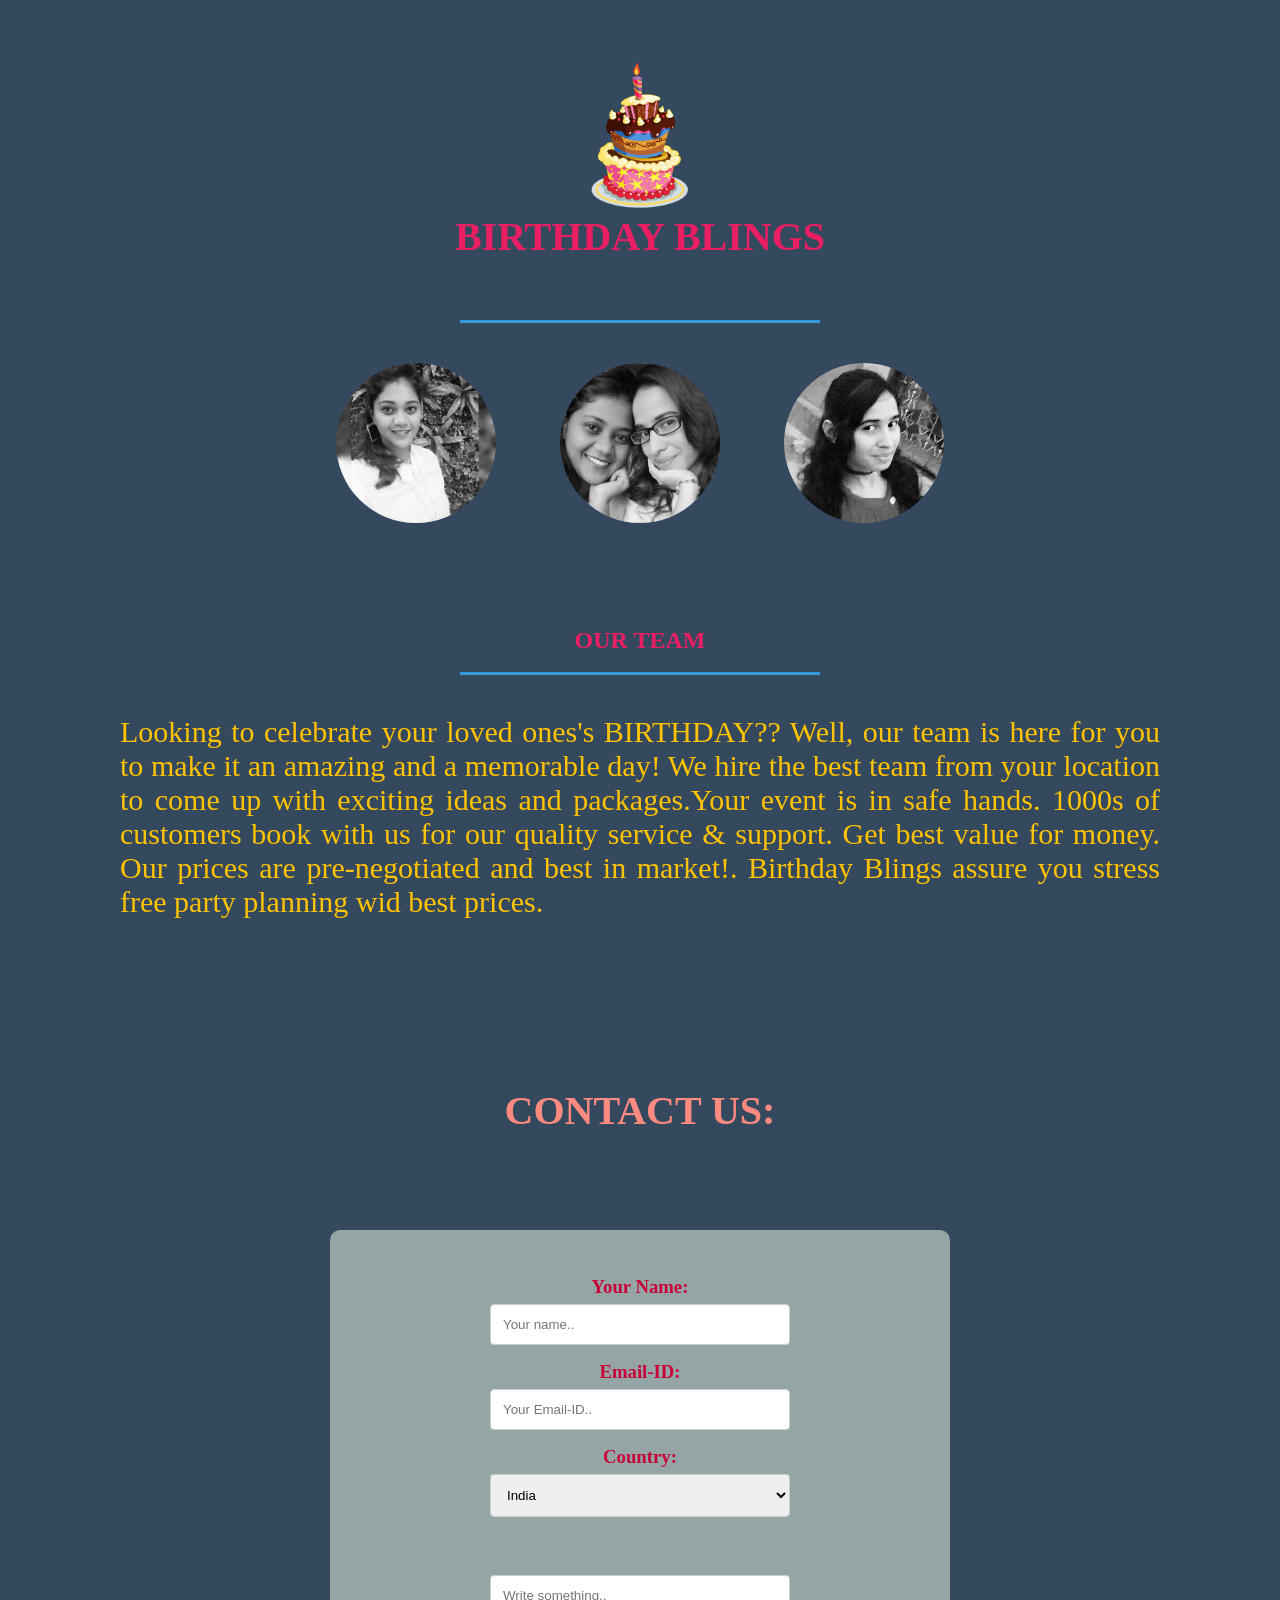
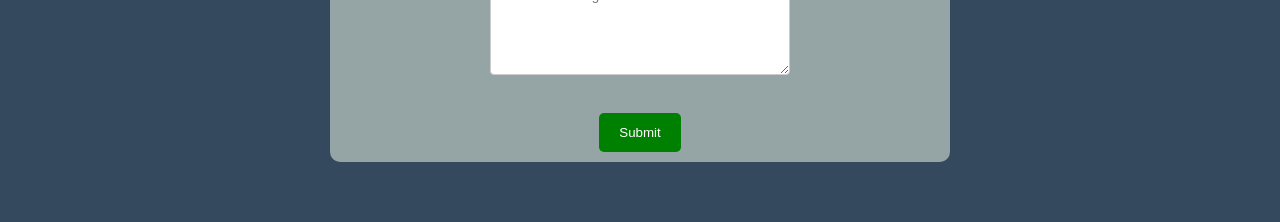
<file: aboutus.html>
<!DOCTYPE html>
<html lang="en" dir="ltr">
<head>
	<meta charset="utf-8">
	<title>
		About Us
	</title>
	<script src="https://code.jquery.com/jquery-3.3.1.min.js">
    </script>
	<link rel="stylesheet" type="text/css" href="stylea.css">

</head>
<body>
	<center>

	<div class="section">

	<div class="logo">
  <img src="logo.png">

  <h1 style="color:#E91E63;font-family:cursive;">Birthday Blings</h1>
 

 

	</div>

	<div>
		
		<span class="border"></span>
		<div class="ps">
			<a href="#"><img src="green.jpg" alt=""></a>
			<a href="#"><img src="poni1.jpg" alt=""></a>
			<a href="#"><img src="p5.jpg" alt=""></a>
		</div>
		<div class="section" id="p1">
			<span class="name"><h2 style="color:#E91E63;font-family:cursive;">OUR TEAM </h2></span>
		</br>
			<span class="border"></span>
			<p style="color:#FFC300;font-family:cursive;font-size:30px;text-align: justify">
			
				Looking to celebrate your loved ones's BIRTHDAY?? Well, our team is here for you to make it an amazing and a memorable day! We hire the best team from your location to come up with exciting ideas and packages.Your event is in safe hands. 1000s of customers book with us for our quality service & support.
				Get best value for money. Our prices are pre-negotiated and best in market!. Birthday Blings assure you stress free party planning wid best prices.			
			</p></br></br></br></br></br></br> 
		
      
  </div>


  <label>

	<h1 style="color:#FF8A80;font-family:cursive;">Contact us:</h1>&nbsp;&nbsp;

	<br>
	&nbsp;
<center><div align="center" class="container" >
	&nbsp;
  <form action="action_page.php ">
  </br>

    <label for="fname">	<h3 style="color:#C70039;font-family:cursive;">Your Name:</h3></label>
    <input type="text" id="fname" name="firstname" placeholder="Your name.."  required pattern="[A-Za-z ]{1,32}" title="Enter characters only">
    </br>
    <label for="lname"><h3 style="color:#C70039;font-family:cursive;">Email-ID:</h3>  </label>
    <input type="text" id="lname" name="lastname" placeholder="Your Email-ID.."  required pattern="[^ @]*@[^ @]*" title="Enter a valid Email-id">
    </br>
    <label for="country"><h3 style="color:#C70039;font-family:cursive;">Country:</h3> </label>
    <select id="country" name="country">
      <option value="India">India</option>
      <option value="canada">Canada</option>
      <option value="usa">USA</option>
      <option value="usa">China</option>
      <option value="usa">UAE</option>
      <option value="usa">Japan</option>
    </select>

</br></br></br>

    <textarea id="subject" name="subject" placeholder="Write something.." style="height:100px"></textarea>
</br></br>
    <input type="submit" value="Submit">

  </form>
</div>		
	</div>

</center>
</body>
</html>
</file>
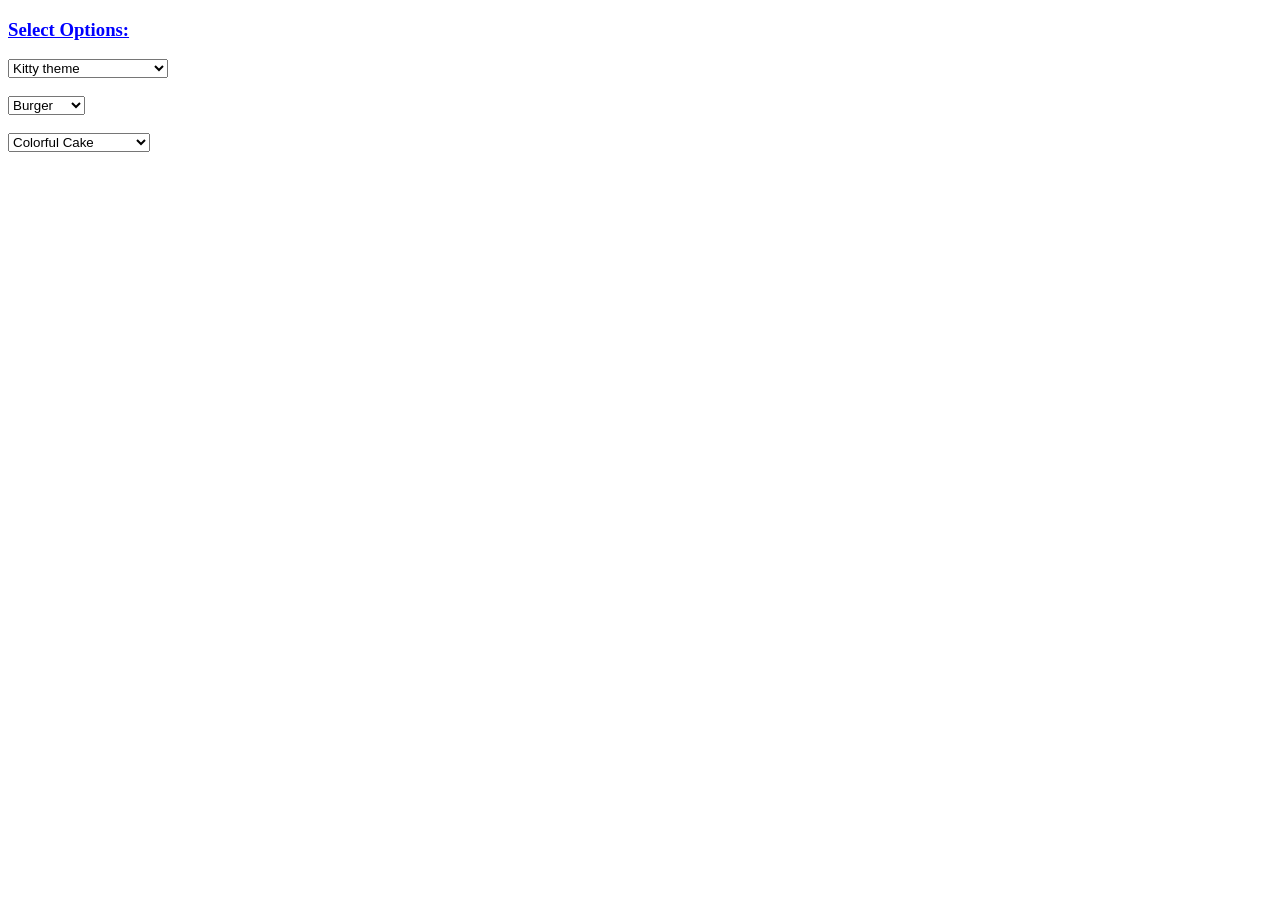
<file: form.html>
<!DOCTYPE html>
	<html lang="en" dir="ltr">
 		<head>
 			<meta charset="utf-8">
 				<title> Form</title>
 		</head>
 		<body>


<form>
	 <h3 style="color:blue;font-family:cursive;"><u>Select Options:</u></h3>
	 
	<select name="Decorations">
		<option value="month">Kitty theme</option>
		<option value="jan">Disney theme</option>
		<option value="feb">Car theme</option>
		<option value="mar">Jungle theme</option>
		<option value="apr">Colorful baloons theme</option>
		<option value="may">Tom and Jerry theme</option>
		<option value="jun">Doremon</option>
		<option value="jul">Chota Bheem</option>
	</select>
<br><br>
	<select name="Cusine">
		<option value="1">Burger</option>
		<option value="2">Biryani</option>
		<option value="1">Pizza</option>
		<option value="1">Popcorn</option>
		<option value="1">Pullav</option>
		<option value="1">Noodles</option>
		<option value="1">Manchuri</option>
		<option value="1">Samosa</option>
		
		</select>
<br><br>
	<select name="Cake">
		<option value="years">Colorful Cake</option>
		<option value="2019">Doremon Cake</option>
		<option value="2020">Princess Cake</option>
		<option value="2020">Step Cake</option>
		<option value="2020">Tom and Jerry Cake</option>
		<option value="2020">Diney Cake</option>
		<option value="2020">Jungle Cake</option>
		<option value="2020">Cartoons Cake</option>
		
	</select></br></br>

	
</form>
</body>
</html>
</file>
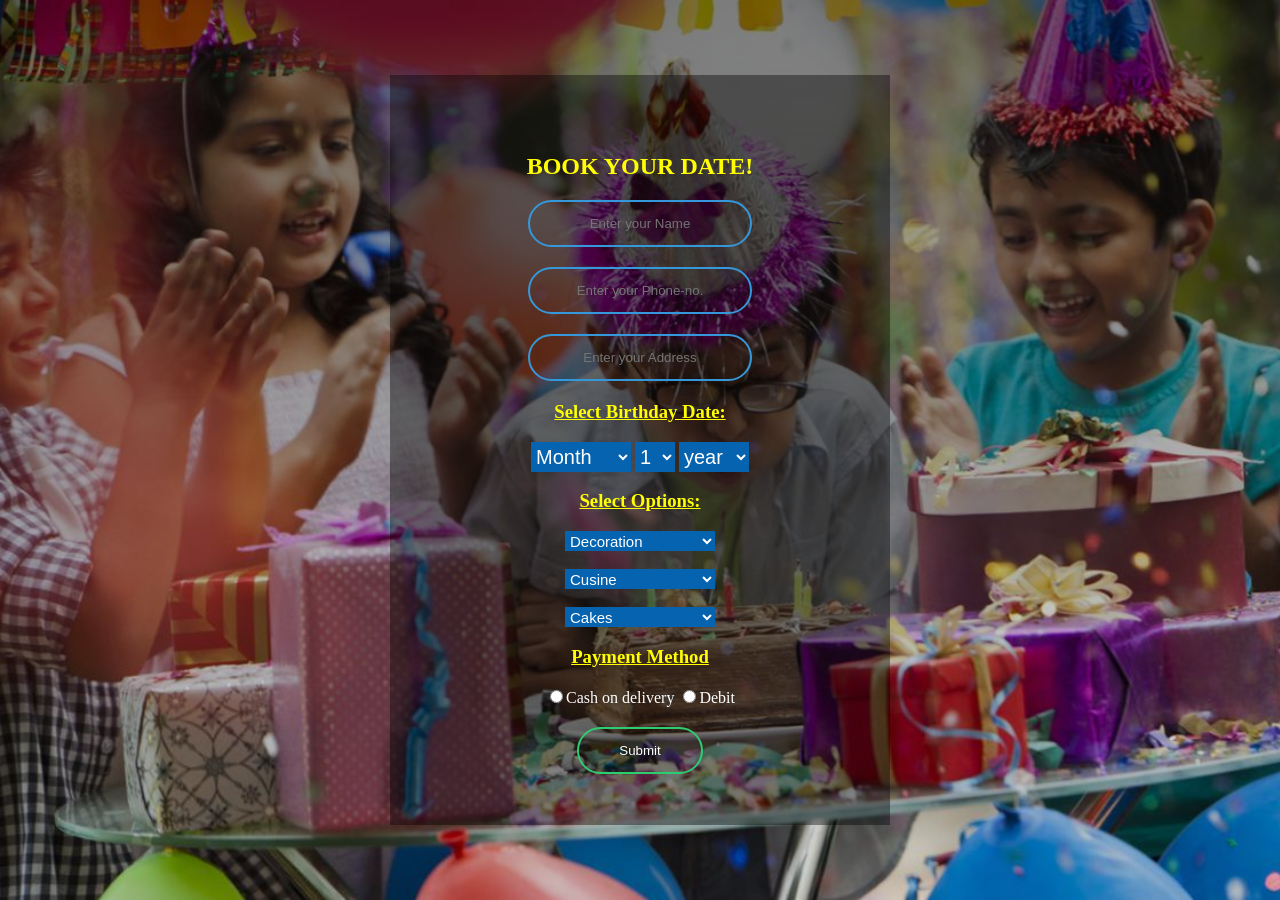
<file: login.html>
<!DOCTYPE html>
	<html lang="en" dir="ltr">
 		<head>
 			<meta charset="utf-8">
 				<title> Date </title>
 					<link rel="stylesheet" href="stylel.css">
 					<style type="text/css">
 						body
 						{
 							background-image: linear-gradient(rgba(0,0,0,0.5),rgba(0,0,0,0.1)), url(bday.jpg);
 							background-size: cover;
 							background-attachment: fixed;
 						}


 					</style>
 		</head>
 		<body>
 			<br>
 			
 			<form class="box" action="index.html" method="post">
 				<br>
 				<h2 style="color:yellow;font-family:cursive">BOOK YOUR DATE!</h2>

 				<input type="text" name="" placeholder="Enter your Name" required pattern="[A-Za-z ]{1,32}" title="Enter characters only">
 				<input type="text" name="" placeholder="Enter your Phone-no." required pattern="[7-9]{1}[0-9]{9}"  title="Enter 10 digits only starting from 7 or 8 or 9 ">
 				<input type="text" name="" placeholder="Enter your Address" required pattern="([A-Za-z0-9 /\\@#$%&]+">

 				
	
     <form>
	 <h3 style="color:yellow;font-family:cursive;"><u>Select Birthday Date:</u></h3>
	 
	<select name="month" style="background: #0563af; color: #ffff;
	padding: 1px; width: 100px; height: 30px; border: none;font-size: 20px">
		<option value="month">Month</option>
		<option value="jan">January</option>
		<option value="feb">February</option>
		<option value="mar">March</option>
		<option value="apr">April</option>
		<option value="may">May</option>
		<option value="jun">June</option>
		<option value="jul">July</option>
		<option value="aug">August</option>
		<option value="sep">September</option>
		<option value="oct">October</option>
		<option value="nov">November</option>
		<option value="dec">December</option>
	</select>

	<select name="days" style="background: #0563af; color: #ffff;
	padding: 1px; width: 40px; height: 30px; border: none;font-size: 20px">
		<option value="1">1</option>
		<option value="2">2</option>
		<option value="1">3</option>
		<option value="1">4</option>
		<option value="1">5</option>
		<option value="1">6</option>
		<option value="1">7</option>
		<option value="1">8</option>
		<option value="1">9</option>
		<option value="1">10</option>
		<option value="1">11</option>
		<option value="1">12</option>
		<option value="1">13</option>
		<option value="1">14</option>
		<option value="1">15</option>
		<option value="1">16</option>
		<option value="1">17</option>
		<option value="1">18</option>
		<option value="1">19</option>
		<option value="1">20</option>
		<option value="1">21</option>
		<option value="1">22</option>
		<option value="1">23</option>
		<option value="1">24</option>
		<option value="1">25</option>
		<option value="1">26</option>
		<option value="1">27</option>
		<option value="1">28</option>
		<option value="1">29</option>
		<option value="1">30</option>

	</select>

	<select name="year" style="background: #0563af; color: #ffff;
	padding: 1px; width: 70px; height: 30px; border: none;font-size: 20px">
		<option value="years">year</option>
		<option value="2019">2019</option>
		<option value="2020">2020</option>
	</select></br>
   

   
	 <h3 style="color:yellow;font-family:cursive;"><u>Select Options:</u></h3>
	 
	<select name="decorations" style="background: #0563af; color: #ffff;
	padding: 1px; width: 150px; height: 20px; border: none;font-size: 15px">
		<option value="Kitty">Decoration</option>
		<option value="Disney">Disney theme</option>
		<option value="Car">Car theme</option>
		<option value="Jungle">Jungle theme</option>
		<option value="baloons">Colorful baloons theme</option>
		<option value="Tom">Tom and Jerry theme</option>
		<option value="Doremon">Doremon</option>
		<option value="Chota">Chota Bheem</option>
	</select>
<br><br>
	<select name="Cusine" style="background: #0563af; color: #ffff;
	padding: 1px; width: 150px; height: 20px; border: none;font-size: 15px">
		<option value="1">Cusine</option>
		<option value="2">Biryani</option>
		<option value="1">Pizza</option>
		<option value="1">Popcorn</option>
		<option value="1">Pullav</option>
		<option value="1">Noodles</option>
		<option value="1">Manchuri</option>
		<option value="1">Samosa</option>
		
		</select>
<br><br>
	<select name="Cake" style="background: #0563af; color: #ffff;
	padding: 1px; width: 150px; height: 20px; border: none;font-size: 15px">
		<option value="years">Cakes</option>
		<option value="2019">Doremon Cake</option>
		<option value="2020">Princess Cake</option>
		<option value="2020">Step Cake</option>
		<option value="2020">Tom and Jerry Cake</option>
		<option value="2020">Diney Cake</option>
		<option value="2020">Jungle Cake</option>
		<option value="2020">Cartoons Cake</option>
		
	</select></br>




	

	<form action=" ">
<p>
<h3 style="color:yellow;font-family:cursive;"><u>Payment Method</u></h3>
<label style="color:white">
<input type="radio" name="Payment Method" value="Cash "/>Cash on delivery
<input type="radio" name="Payment Method" value="Debit"/>Debit</br>

</label>
</p>
<input type="submit" value="Submit" name="">
</form>
</form>

 			</form>	
 		</body>
</file>
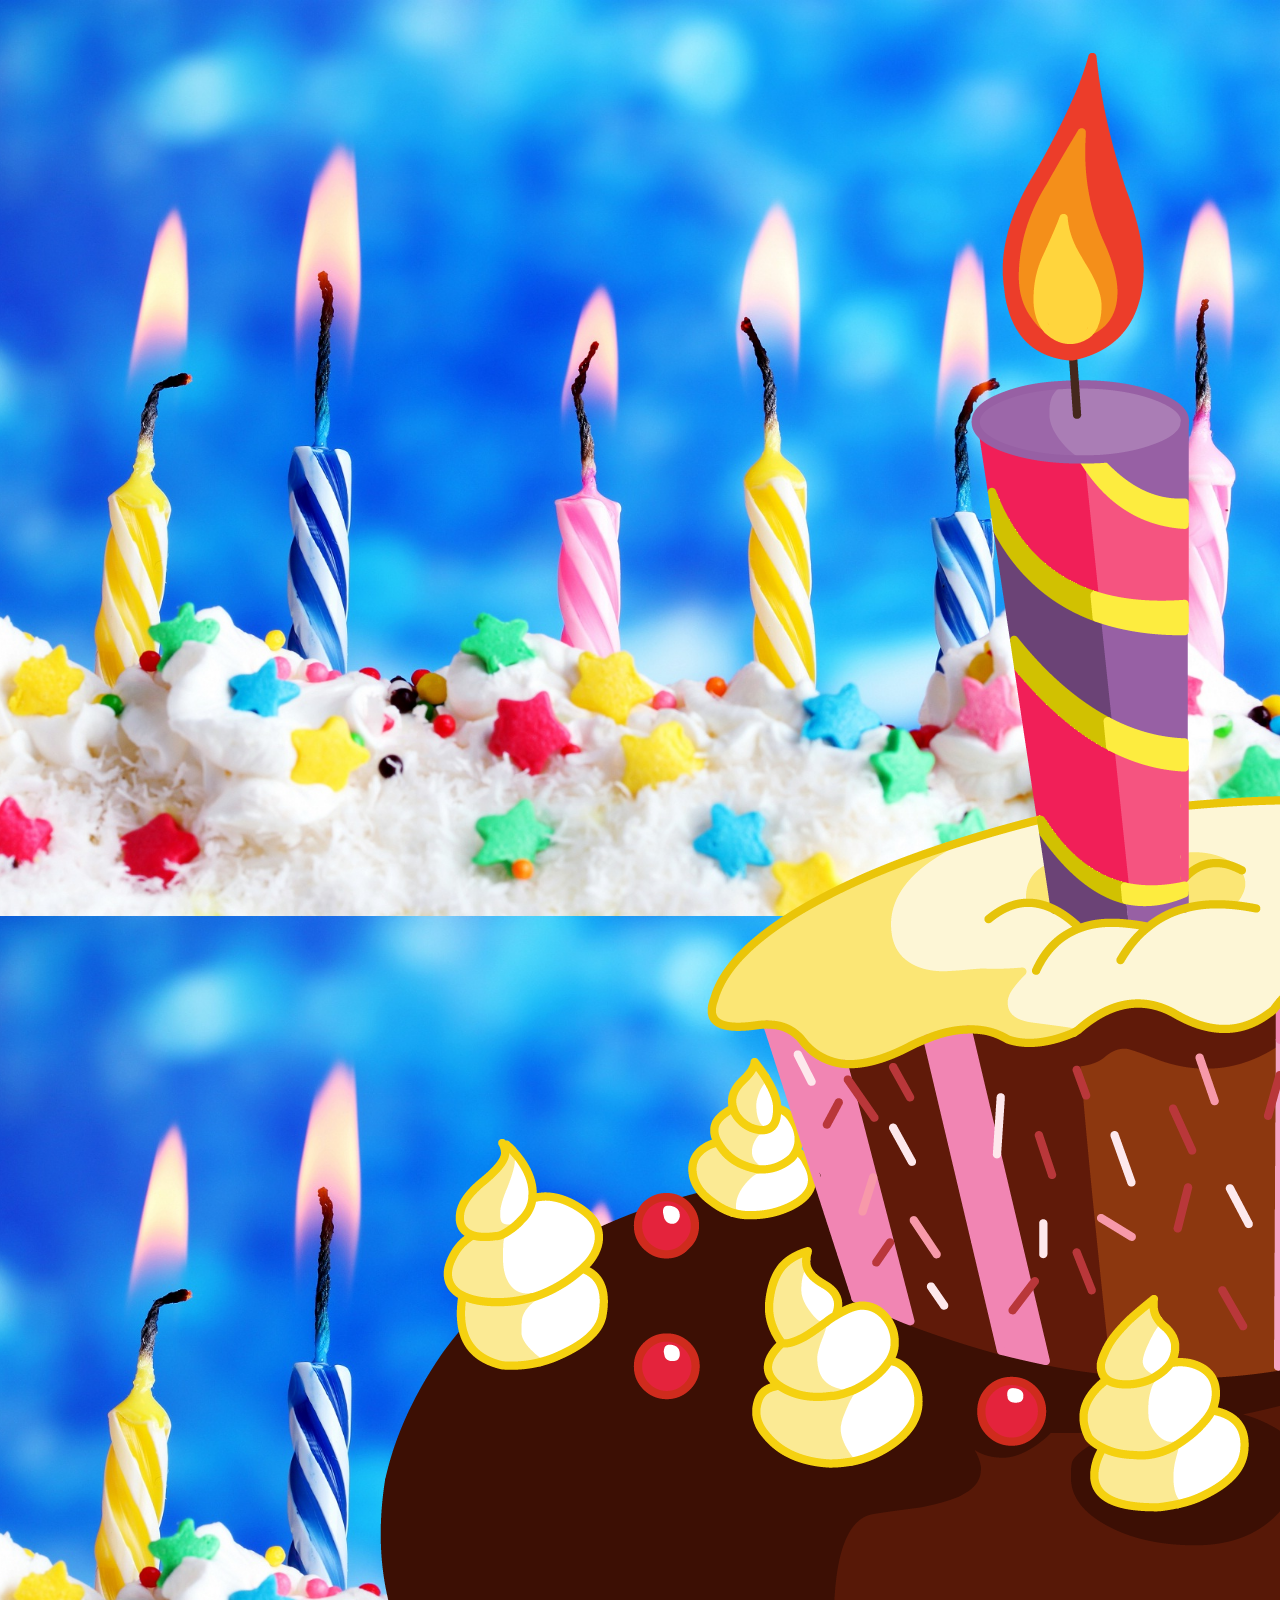
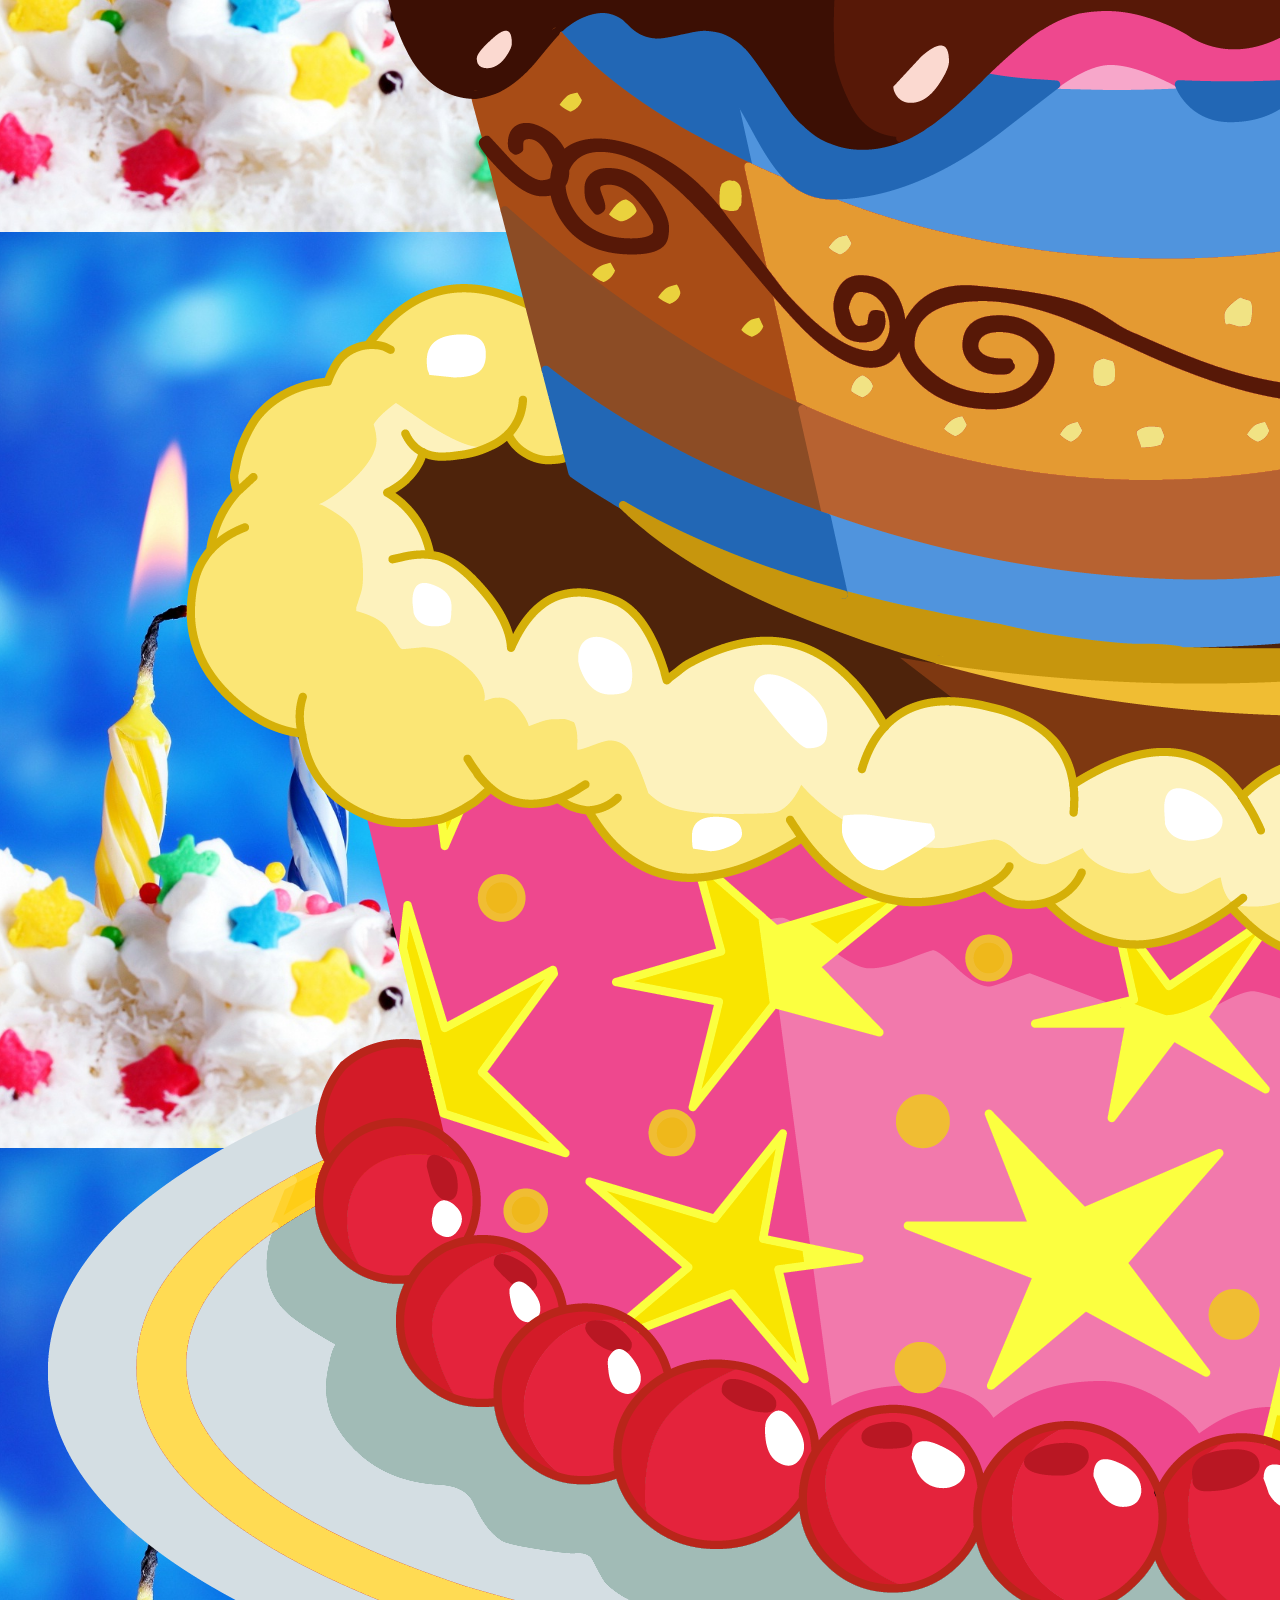
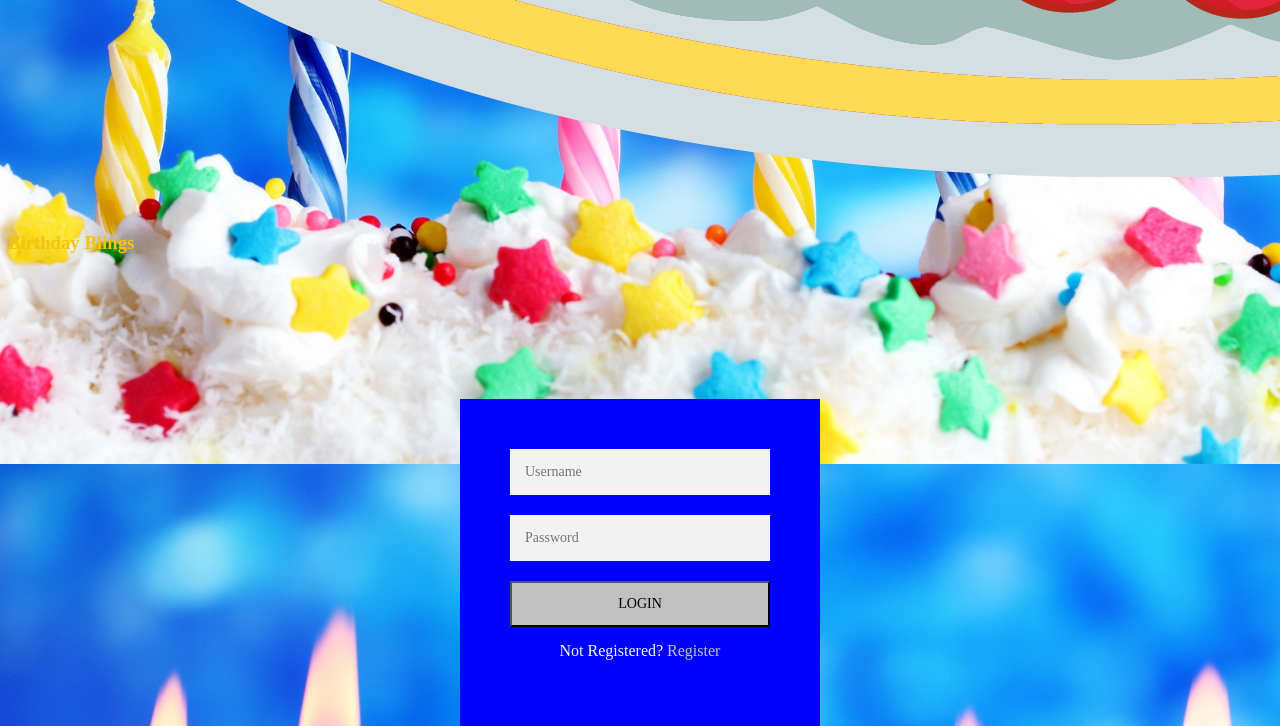
<file: login1.html>
<html>
<title>
  registration and login
</title>
<head>
  <link rel="stylesheet" type="text/css" href="page1.css"/>
</head>
<body>
   <div class="logo">
  <img src="logo.png">

  <h3 style="color:#F1C40F;font-family:cursive;">Birthday Blings</h3>
</div>
   <div class="login-page">
   <div class="form">
      <form class="register-form">
      <input type="text" placeholder="Username">
      <input type="text" placeholder="Password">
      <input type="text" placeholder="Email-id">
      <button>
         Create
       </button>
       <p class="message">Already Registered? <a href="#">Login</a>
      </p>
      </form>


   <form class="login-form">
   <input type="text" placeholder="Username">
   <input type="text" placeholder="Password">
   <button>
     Login
   </button>
   <p class="message">Not Registered? <a href="#">Register</a>
   </p>
  </form>
 </div>
 </div>
</body>

<script src='https://code.jquery.com/jquery-3.3.1.min.js'>
</script>

<script>
$(' .message a').click(function(){
$('form').animate({height: "toggle",opacity:"toggle"}, "slow");
});
</script>

</html>
</file>
<file: stylea.css>
*
{
	margin: 0;
	padding: 0;
	font-family: sans-serif;
}

.logo img
{
float: center;
width: 100px;
height: auto;
}


.section
{
	overflow: hidden;
	text-align:center;
	background:#34495e;
	padding: 60px; 
}
.section h1
{
	text-transform: uppercase;
	margin-bottom: 60px;
	color: white;
	font-size: 40px;
}

.border
{
	display: block;
	margin: auto;
	width: 360px;
	height: 3px;
	background: #3498db;
	margin-bottom: 40px;
}

.ps
{
	margin-bottom: 40px;
}

.ps a
{
	display: inline-block;
	margin: 0 30px;
	width: 160px;
	height: 160px;
	overflow: hidden;
	border-radius:50%;
}

.ps a img
{
	width: 100%;
	filter: grayscale(100%);
	transition: 0.4s all;
}

.ps a:hover > img
{
	filter: none;
}

.h3
{
	font-family: cursive;
	text-align: all;

}


input[type=text], select, textarea {
  width: 50%; /* Full width */
  padding: 12px; /* Some padding */  
  border: 1px solid #ccc; /* Gray border */
  border-radius: 4px; /* Rounded borders */
  box-sizing: border-box; /* Make sure that padding and width stays in place */
  margin-top: 6px; /* Add a top margin */
  margin-bottom: 16px; /* Bottom margin */
  resize: vertical /* Allow the user to vertically resize the textarea (not horizontally) */
 
}

/* Style the submit button with a specific background color etc */
input[type=submit] {
  background-color: green;
  color: white;
  padding: 12px 20px;
  border: 1px;
  border-radius: 5px;
  cursor: pointer;
}

/* When moving the mouse over the submit button, add a darker green color */
input[type=submit]:hover {
  background-color: #0E6655  ;
}

/* Add a background color and some padding around the form */
.container {
	width: 600px;
  border-radius: 10px;
  background-color:  #95A5A6;
  padding: 10px;
  align-content: center;
}
</file>
<file: stylel.css>
body
{
	margin: 0;
	padding: 0;
	font-family: cursive;
	background-size: cover;

	

}

.logo img
{
float: left;
width: 80px;
height: auto;
}


	.box
	{
		
		height: 750px;
		width:500px;
		padding: 40px;
		position: absolute;
		top:50%;
		left: 50%;
		transform: translate(-50%, -50%);
		box-sizing: border-box;
		text-align: center;
		background: rgba(0,0,0,0.4);
		color: white;


	}

	.box h1
	{
		color: white;
		text-transform: uppercase;
		font-weight: 500;
	}

	.box input[type = "text" ], .box input[type="password"]
	{
			border: 0;
			background: none;
			display: block;
			margin: 20px auto;
			text-align: center;
			border: 2px solid #3498db;
			padding: 14px 10px;
			width: 200px;
			outline: none;
			color:white;
			border-radius: 24px;
			transition: 0.25s;
	}

	.box input[type = "text" ]:focus, .box input[type="password"]:focus
	{
		width: 280px;
		border-color: #2ecc71;
	}

	.box input[type="submit"]
	{
		border: 0;
		background: none;
		display: block;
		margin: 20px auto;
		text-align: center;
		border: 2px solid #2ecc71;
		padding: 14px 40px;
		outline: none;
		color:white;
		border-radius: 24px;
		transition: 0.25s;
		cursor: pointer;

	}

	.box input[type = "submit"]:hover
	{
		background:#58D68D;
	}
</file>
<file: page1.css>
body{
   background-image: url(img5.jpg);
   height:100vh;
   background-size:cover;
   background-position:center;
}


.login-page{
  width:360px;
  padding:10% 0 0;
  margin:auto;
}


.form{
  postion:relative;
  z-index:1;
  background:blue;
  max-width:360px;
  margin:0 auto 100px;
  padding:50px;
  text-align:center;
 }


.form input{
  font-family:"roboto";
  background:#f2f2f2;
  outline:1;
  width:100%;
  margin:0 0 20px;
  border:0;
  marging 0 0 15%;
  padding:15px;
  box-sizing:border box;
  font-size:14px;
}


.form button{
  font-family:"roboto";
  text-transform:uppercase;
  outline: 0;
  width:100%;
  padding:5%;
  background:#C0C0C0;
  font-size:14px;
 }


.form .message{
  margin:15px 0 0;
  color:aliceblue;
 }


.form .message a{
  color:#C0C0C0;
  text-decoration:none;
 }


.form .register-form{
  display:none;
}
</file>
